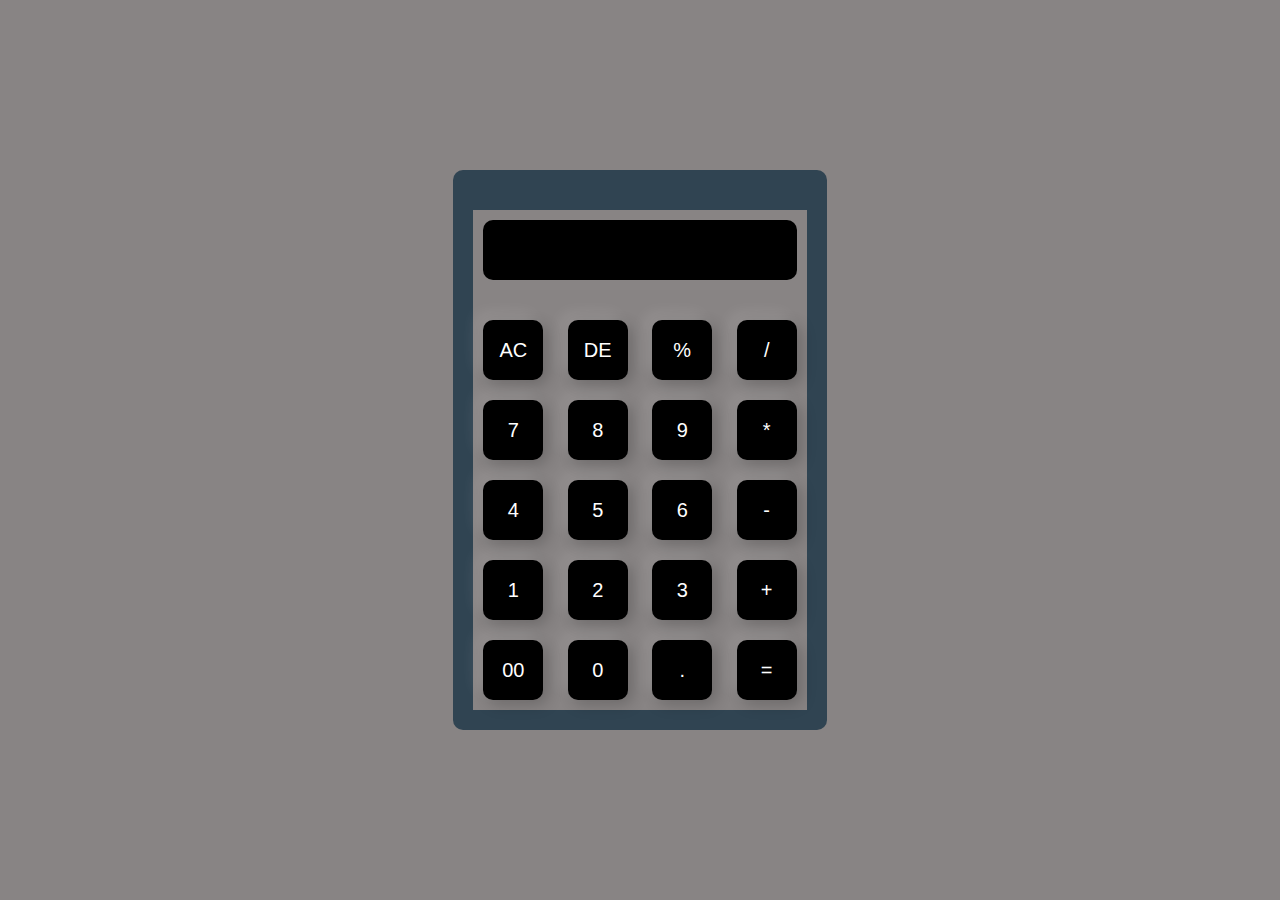
<file: calci/index.html>
<!DOCTYPE html>
<html lang="en">
<head>
    <meta charset="UTF-8">
    <meta http-equiv="X-UA-Compatible" content="IE=edge">
    <meta name="viewport" content="width=device-width, initial-scale=1.0">
    <title>Document</title>
    <link rel="stylesheet" href="index.css">
</head>
<body>
    <div class="container">
        <div class="calculator">
            <form>
                <div class="display">
                    <input type="text" name="display">
                </div>
                <div class="button1">
                    <div>
                        <input type="button" value="AC" onclick="display.value = '' " >
                        <input type="button" value="DE" onclick="display.value = display.value.toString().slice(0,-1)" >
                        <input type="button" value="%" onclick="display.value += '%' " >
                        <input type="button" value="/" onclick="display.value += '/' " >
                    </div>
                    <div>
                        <input type="button" value="7" onclick="display.value += '7' "> <!--it is used to display 7 for multiple times in text box -->
                        <input type="button" value="8" onclick="display.value += '8' ">
                        <input type="button" value="9" onclick="display.value += '9' ">
                        <input type="button" value="*" onclick="display.value += '*' ">
                    </div>
                    <div>
                        <input type="button" value="4" onclick="display.value += '4' ">
                        <input type="button" value="5" onclick="display.value += '5' ">
                        <input type="button" value="6" onclick="display.value += '6' ">
                        <input type="button" value="-" onclick="display.value += '-' ">
                    </div>
                    <div>
                        <input type="button" value="1" onclick="display.value += '1' ">
                        <input type="button" value="2" onclick="display.value += '2' ">
                        <input type="button" value="3" onclick="display.value += '3' ">
                        <input type="button" value="+" onclick="display.value += '+' ">
                    </div>
                    <div>
                        <input type="button" value="00" onclick="display.value += '00' ">
                        <input type="button" value="0" onclick="display.value += '0' ">
                        <input type="button" value="." onclick="display.value += '.' ">
                        <input type="button" value="=" onclick="display.value = eval(display.value)" class="equal">
                    </div>
                </div>
                
            </form>
        </div>
    </div>
</body>
</html>
</file>
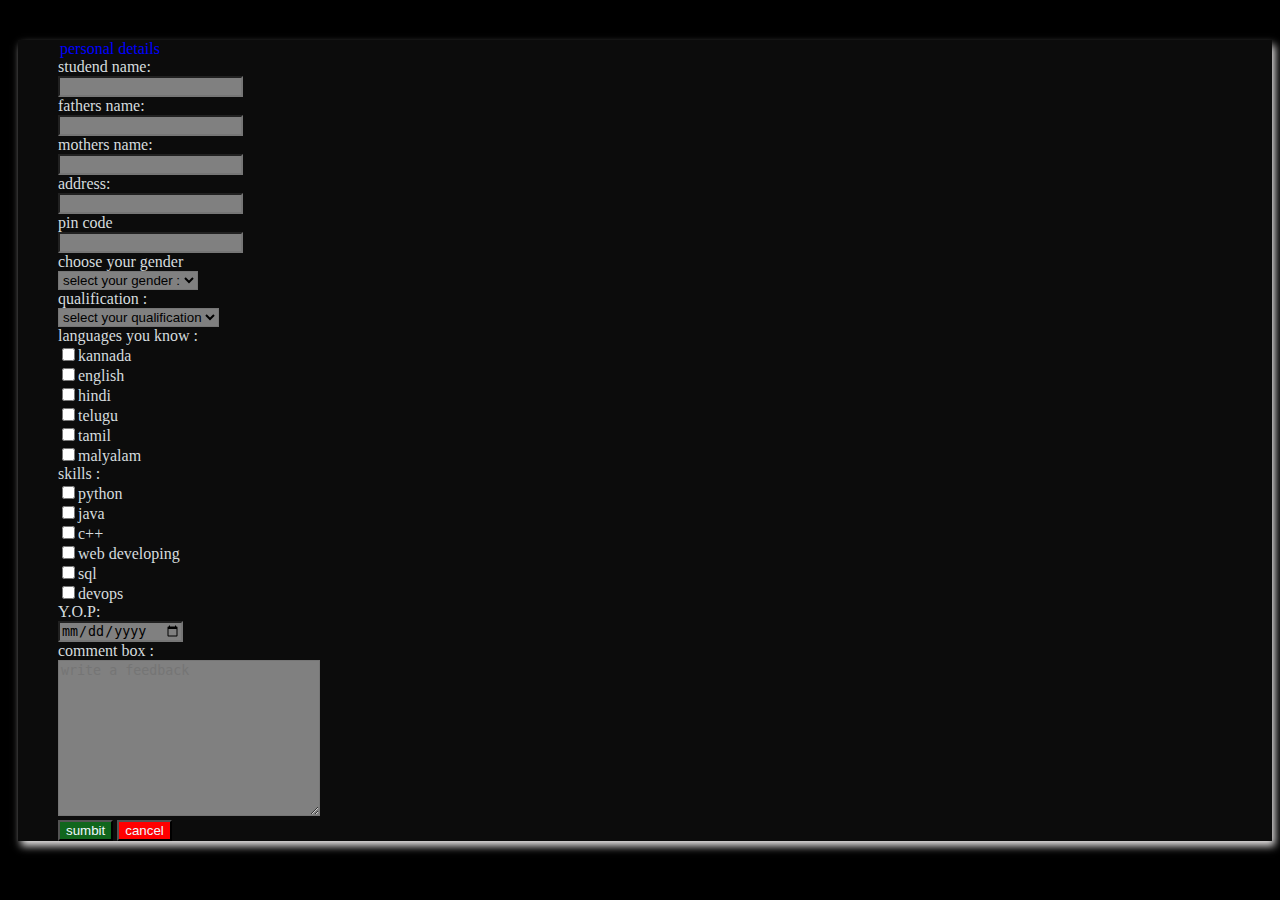
<file: surveyform/index.html>
<!DOCTYPE html>
<html lang="en">
<head>
    <meta charset="UTF-8">
    <meta http-equiv="X-UA-Compatible" content="IE=edge">
    <meta name="viewport" content="width=device-width, initial-scale=1.0">
    <title>Document</title>
<style>
    form{
        margin: 40px;

    }
    .container{
        background: rgb(12, 12, 12);
        margin-left: 10px;
        box-shadow: 3px 5px 8px rgb(230, 228, 228);
        display: block;
    }
</style>
</head>
<body bgcolor="black" >
    <div class="container">
      <form action="table.html" style="color: rgb(214, 220, 223);" >
        <!-- <fieldset > -->
            <legend style="color: blue;">personal details</legend>
            <label for="text" >studend name: </label><br><input style="background-color: grey;" type="text" ><br>
            <label for="text">fathers name:  </label><br><input style="background-color: grey;" type="text"><br>
            <label for="text">mothers name:</label><br><input style="background-color: grey;" type="text"><br>
            <label for="text">address: </label><br><input style="background-color: grey;" type="text"><br>
            <label for="pincode">pin code</label><br><input style="background-color: grey;" type="pincode"><br>
            <label for="">choose your gender</label><br>
            <select name="" id=""  style="background-color: grey;">
                <option value="" hidden>select your gender :</option><br>
                <option value="">male</option>
                <option value="">female</option>
                <option value="">other</option>
            </select><br>
            <label for="">qualification :</label><br>
             <select name="" id="" style="background-color: grey;">
                <option value="" hidden>select your qualification</option><br>
                <option value="" >B.E</option>
                <option value="">B.Com</option>
                <option value="">BCA</option>
                <option value="">BCS</option>
                <option value="">B.A</option>
             </select><br>
             <label for="">languages you know :</label><br>
             <input type="checkbox"><label for="">kannada</label><br>
             <input type="checkbox"><label for="">english</label><br>
             <input type="checkbox"><label for="">hindi</label><br>
             <input type="checkbox"><label for="">telugu</label><br>
             <input type="checkbox"><label for="">tamil</label><br>
             <input type="checkbox"><label for="">malyalam</label><br>
             <label for="">skills :</label><br>
             <input type="checkbox"><label for="">python</label><br>
             <input type="checkbox"><label for="">java</label><br>
             <input type="checkbox"><label for="">c++</label><br>
             <input type="checkbox"><label for="">web developing</label><br>
             <input type="checkbox"><label for="">sql</label><br>
             <input type="checkbox"><label for="">devops</label><br>
             <label for="date">Y.O.P:</label><br><input style="background-color: grey;" type="date"><br>
             <label for="" >comment box :</label><br>
             <textarea name="" style="background-color: grey;" id="" cols="30" rows="10" placeholder="write a feedback" ></textarea><br>
             <input type="submit" value="sumbit" style="background-color: rgb(17, 102, 29); color: aliceblue;">  <input type="reset" value="cancel" style="background-color: red; color: aliceblue;">

        </fieldset>
    </form>  
    </div>
</body>
</html>
</file>
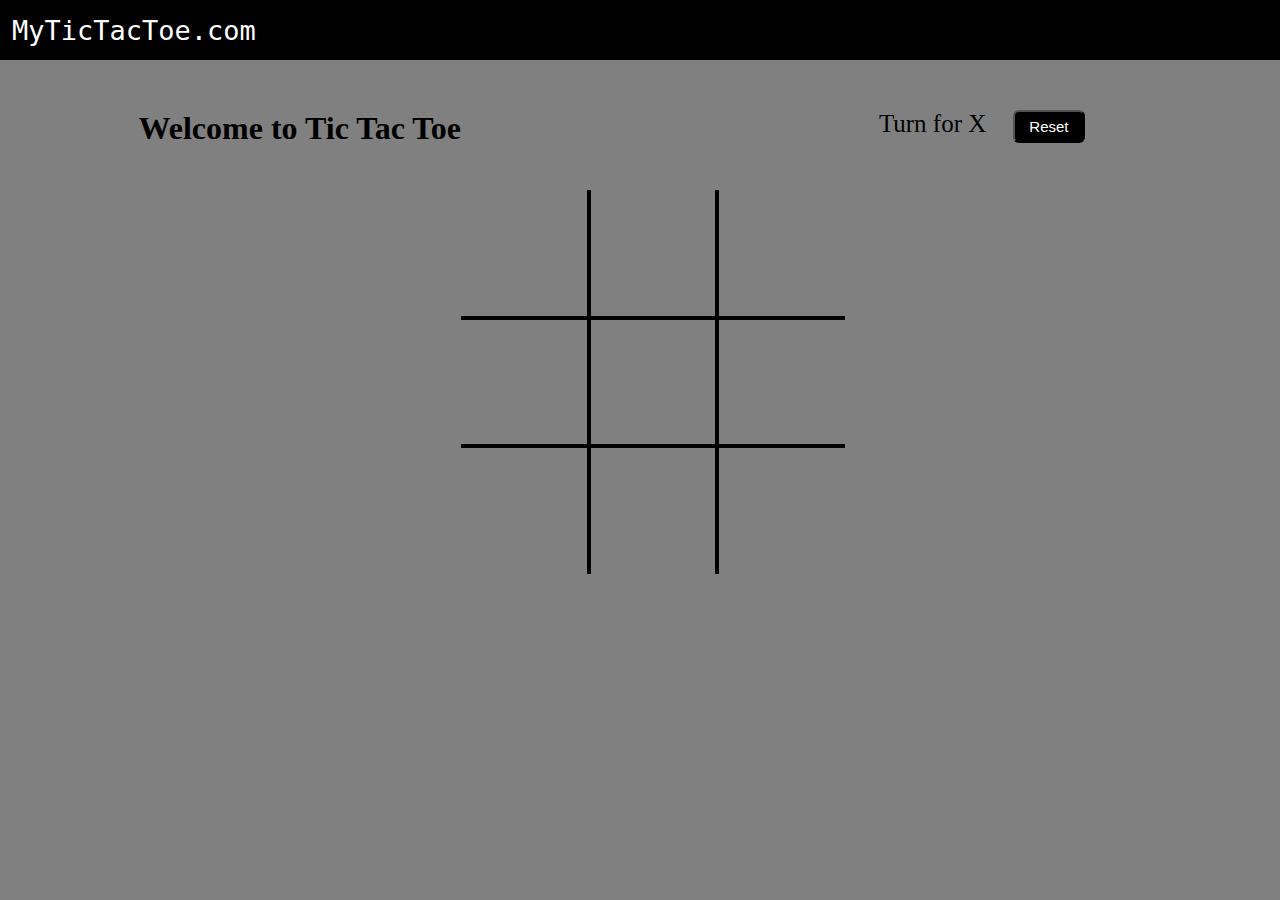
<file: tictactoe/index.html>
<!DOCTYPE html>
<html lang="en">
<head>
    <meta charset="UTF-8">
    <meta http-equiv="X-UA-Compatible" content="IE=edge">
    <meta name="viewport" content="width=device-width, initial-scale=1.0">
    <title>Tic Tac Toe</title>
    <link rel="stylesheet" href="style.css">
</head>
<body>
    <nav>
        <ul>
            <li>MyTicTacToe.com</li>
        </ul>
    </nav>
    <div class="gamecontainer">
        <h1>Welcome to Tic Tac Toe</h1>
        <!-- <div class="line"></div> -->
        <div class="container">
            <div class="box bt-0 bl-0"><span class="boxtext"></span></div>
            <div class="box bt-0" ><span class="boxtext"></span></div>
            <div class="box bt-0 br-0"><span class="boxtext"></span></div>
            <div class="box bl-0"><span class="boxtext"></span></div>
            <div class="box"><span class="boxtext"></span></div>
            <div class="box br-0"><span class="boxtext"></span></div>
            <div class="box bl-0 bb-0"><span class="boxtext"></span></div>
            <div class="box bb-0"><span class="boxtext"></span></div>
            <div class="box br-0 bb-0"><span class="boxtext"></span></div>
        </div>
        <div class="gameinfo">
            <!-- <h1>Welcome to Tic Tac Toe</h1> -->
            <div>
                <span class="info">Turn for X</span>
                <button id="reset">Reset</button>
            </div>
            <div class="imgbox">
                <img src="media/You’re A Winner Trophy.gif" alt="">
            </div>
        </div>
    </div>
    <script src="script.js"></script>
</body>
</html>
</file>
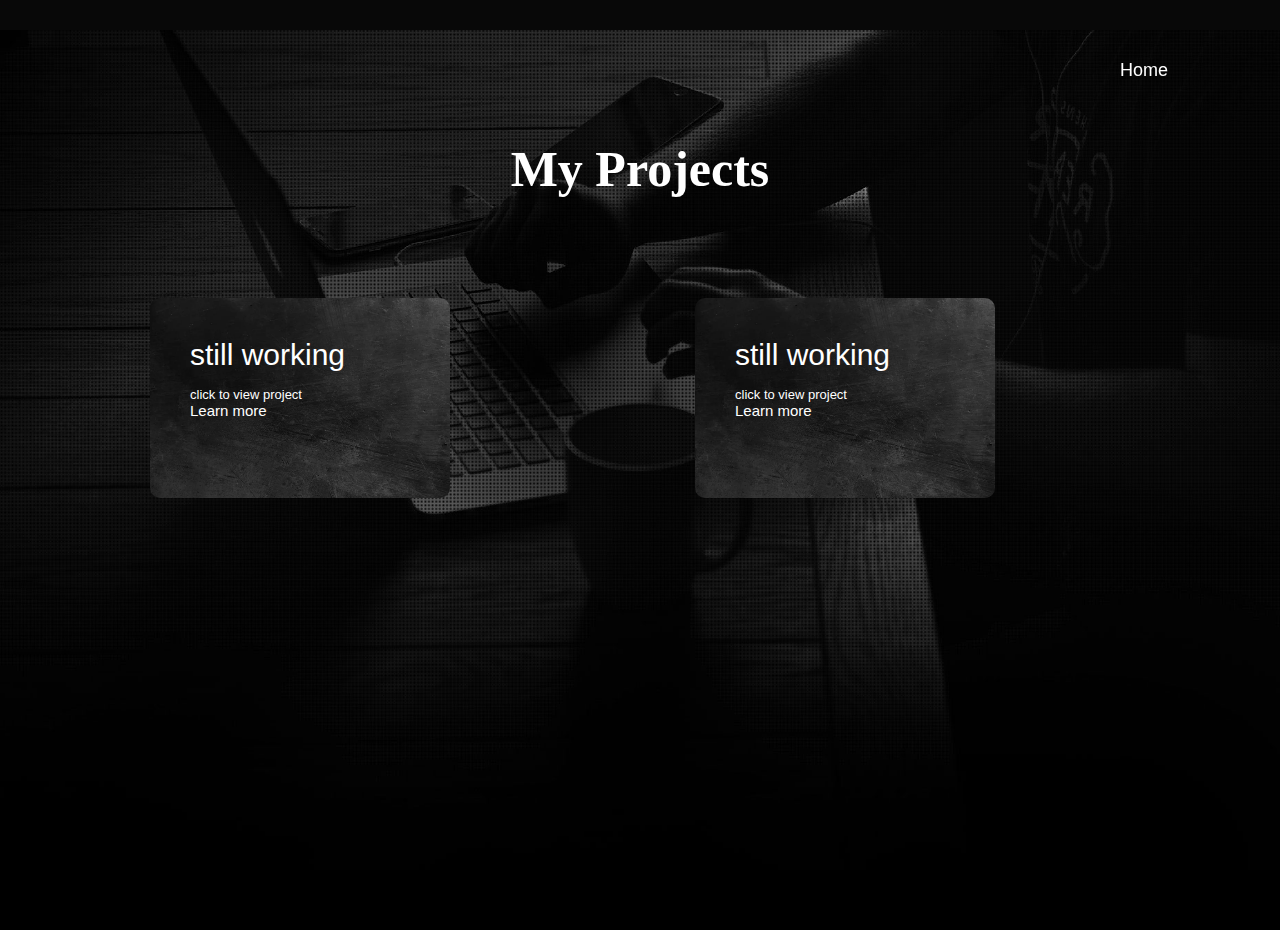
<file: portfolio11/django.html>
<!DOCTYPE html>
<html lang="en">
<head>
    <meta charset="UTF-8">
    <meta http-equiv="X-UA-Compatible" content="IE=edge">
    <meta name="viewport" content="width=device-width, initial-scale=1.0">
    <title>Document</title>
</head>
<body>
    <!DOCTYPE html>
<html lang="en">
<head>
    <meta charset="UTF-8">
    <meta http-equiv="X-UA-Compatible" content="IE=edge">
    <meta name="viewport" content="width=device-width, initial-scale=1.0">
    <title>Document</title>
    <link rel="stylesheet" href="django.css">
</head>
<body>
    <div id="menu">
        <nav>
            <ul>
                <li><a href="index.html">Home</a></li>
            </ul>
        </nav>
    </div>
    <div id="projects">
        <div class="container">
            <h1 class="sub-title" align=center>My Projects</h1>
            <div class="projects-list">
                    <div>
                        <h2>still working</h2>
                        <p>click to view project</p>
                        <a href="">Learn more</a>
                    </div>
                    <div>
                        <h2>still working</h2>
                        <p>click to view project</p>
                        <a href="">Learn more</a>
                    </div>
                
            </div>
        </div>
    </div>
</body>
</html>
</body>
</html>
</file>
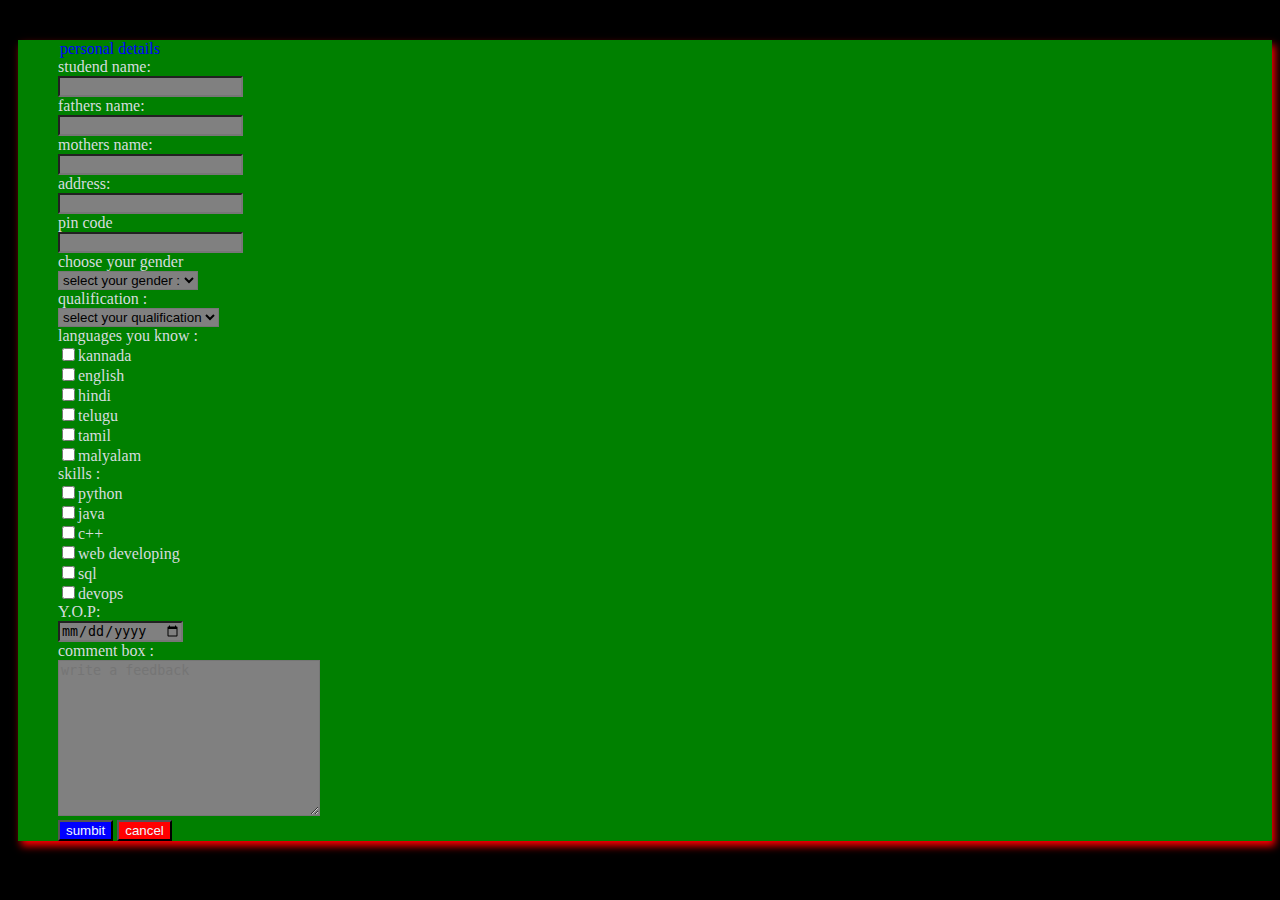
<file: survey form/forms1.html>
<!DOCTYPE html>
<html lang="en">
<head>
    <meta charset="UTF-8">
    <meta http-equiv="X-UA-Compatible" content="IE=edge">
    <meta name="viewport" content="width=device-width, initial-scale=1.0">
    <title>Document</title>
<style>
    form{
        margin: 40px;

    }
    .container{
        background: green;
        margin-left: 10px;
        box-shadow: 3px 5px 8px red;
        display: block;
    }
</style>
</head>
<body bgcolor="black" >
    <div class="container">
      <form action="table.html" style="color: rgb(214, 220, 223);" >
        <!-- <fieldset > -->
            <legend style="color: blue;">personal details</legend>
            <label for="text" >studend name: </label><br><input style="background-color: grey;" type="text" ><br>
            <label for="text">fathers name:  </label><br><input style="background-color: grey;" type="text"><br>
            <label for="text">mothers name:</label><br><input style="background-color: grey;" type="text"><br>
            <label for="text">address: </label><br><input style="background-color: grey;" type="text"><br>
            <label for="pincode">pin code</label><br><input style="background-color: grey;" type="pincode"><br>
            <label for="">choose your gender</label><br>
            <select name="" id=""  style="background-color: grey;">
                <option value="" hidden>select your gender :</option><br>
                <option value="">male</option>
                <option value="">female</option>
                <option value="">other</option>
            </select><br>
            <label for="">qualification :</label><br>
             <select name="" id="" style="background-color: grey;">
                <option value="" hidden>select your qualification</option><br>
                <option value="" >B.E</option>
                <option value="">B.Com</option>
                <option value="">BCA</option>
                <option value="">BCS</option>
                <option value="">B.A</option>
             </select><br>
             <label for="">languages you know :</label><br>
             <input type="checkbox"><label for="">kannada</label><br>
             <input type="checkbox"><label for="">english</label><br>
             <input type="checkbox"><label for="">hindi</label><br>
             <input type="checkbox"><label for="">telugu</label><br>
             <input type="checkbox"><label for="">tamil</label><br>
             <input type="checkbox"><label for="">malyalam</label><br>
             <label for="">skills :</label><br>
             <input type="checkbox"><label for="">python</label><br>
             <input type="checkbox"><label for="">java</label><br>
             <input type="checkbox"><label for="">c++</label><br>
             <input type="checkbox"><label for="">web developing</label><br>
             <input type="checkbox"><label for="">sql</label><br>
             <input type="checkbox"><label for="">devops</label><br>
             <label for="date">Y.O.P:</label><br><input style="background-color: grey;" type="date"><br>
             <label for="" >comment box :</label><br>
             <textarea name="" style="background-color: grey;" id="" cols="30" rows="10" placeholder="write a feedback" ></textarea><br>
             <input type="submit" value="sumbit" style="background-color: blue; color: aliceblue;">  <input type="reset" value="cancel" style="background-color: red; color: aliceblue;">

        </fieldset>
    </form>  
    </div>
</body>
</html>
</file>
<file: calci/index.css>
*{
    margin: 0;
    padding: 0;
    font-family: 'Poppins',sans-serif;
    box-sizing: border-box;
    background: rgb(136, 132, 132);
}
.container{
    width: 100%;
    height: 100vh;
    color: #e3f9ff;
    display: flex;            /*   \                                           */
    align-items: center;      /*   --> to display conntent in middle of page   */
    justify-content: center;  /*   /                                           */
}

.calculator{
    background: #304452;
    padding: 20px;
    border-radius: 10px;
}

.calculator form input{
    border: 0;
    outline: 0;
    width: 60px;
    height: 60px;
    border-radius: 10px;
    box-shadow: -8px -8px 15px rgb(255,255,255,0.1), 5px 5px 15px rgb(0,0,0,0.2);
    background: transparent;
    font-size: 20px;
    color: #fff;
    cursor: pointer;
    margin: 10px;
}

form .display{
    display: flex;
    justify-content:flex-end; /* to display the text box at right side */
    margin: 20px 0px; /* 20px for top and bottom of the text box and 0 for left and right */ 
}

form .display input{
    text-align: right;  /* the txt what we enter will be strart from right side*/
    flex: 1;
    font-size: 45px;
    box-shadow: none;
    background: black;
    padding-right: 10px;
}
form input .equal{
    width: 145px;
}

form input .operator{
    color: #ff334e;
}
form .button1 input{
    background: black;
}
</file>
<file: tictactoe/style.css>
*{
    margin: 0;
    padding: 0;
    background: gray;
}

nav{
    background: black;
    color: white;
    padding: 0px 12px;
    height: 60px;
    font-size: 27px;
    display: flex;
    align-items: center;
    font-family:monospace;
}
nav ul li{
    list-style-type: none;
    background: black;
}
.gamecontainer h1{
    /* display:inline-flex; */
    height: 50px;
}
.gamecontainer{
    /* background-color: blue; */
    display: flex;
    justify-content: center;
    margin-top: 50px;
}
.container{
    display: grid;
    grid-template-rows: repeat(3,10vw);
    grid-template-columns: repeat(3,10vw);
    font-family: fantasy;
    position: relative;
    margin-top: 80px;
    margin-left: ;
}
.box{
    border: 2px solid black;
    font-size: 8vw;
    cursor: pointer;
    display: flex;
    justify-content: center;
    align-items: center;
}
.box:hover{
    background-color: rgb(123, 123, 177);
}
.info {
    font-size: 25px;
}
.gameinfo{
    padding: 0 34px;
    font-family: cursive;
}

.gameinfo h1{
    font-size: 2.5rem;
}
.imgbox img{
    margin-top: 10px;
    width: 0;
    transition: width 1s ease-in-out;
}
.br-0{
    border-right: 0;
}
.bl-0{
    border-left: 0;
}
.bt-0{
    border-top: 0;
}
.bb-0{
    border-bottom: 0;
}
#reset{
    margin:0 23px ;
    padding:6px 14px ;
    background: black;
    border-radius: 6px;
    cursor: pointer;
    font-size: 15px;
    color: white;
}
.line{
    background-color:black ;
    width: 30vw;
    height: 3px;
    position: absolute;
}
@media screen and (max-width: 950px)
{
    .gamecontainer{
        flex-wrap: wrap;
    }
    .gameinfo{
        margin-top: 34px;
    }
    .gameinfo h1{
        font-size: 1.8rem;
    }
    .container{
        display: grid;
        grid-template-rows: repeat(3,20vw);
        grid-template-columns: repeat(3,20vw);
        
    }
}
</file>
<file: portfolio11/django.css>
*{
    margin: 0;
    padding: 0;
    font-family: 'poppins',sans-serif;
    box-sizing: border-box;
}
html{
    scroll-behavior: smooth;
}
body{
    background: #080808;
    color: #fff;
}

nav{
    display: flex;
    align-items: center;
    justify-content: space-between;
    flex-wrap: wrap;
    position: fixed;
}
nav ul{
    margin-left: 1100px;
}
nav ul li:hover{
    text-shadow: 1px 0px 2px;
    text-shadow: grey;
}
.logo{
    width: 140px;
    margin: 20px 20px;
}
nav ul li{
    display: inline-block;
    list-style: none;
    margin: 30px 20px;
}
nav ul li a{
    color: white;
    text-decoration: none;
    font-size: 18px;
    position: relative;
}
nav ul li a::after{
    content: '';
    width: 0;
    height: 3px;
    background: #ff004f;
    position: absolute;
    left: 0;
    bottom: -6px;
    transition: 0.5s;
}
nav ul li a:hover::after{
    width: 100%;
}


/* -----------------------------------project--------------------------- */
#projects{
    padding: 30px 0;
    margin-top: 30px;
    
}
#projects h1{
    margin-top: 80px;
}
#projects{
    width: 100%;
    height: 100vh;
    background-image: url(images/contact-us-background.jpg);
    background-size: cover;
    background-position: center;
}
.sub-title{
    color: white;
    font-size: 50px;
    font-family: serif;
}

.projects-list{
    display: grid;
    grid-template-columns: repeat(auto-fit, minmax(250px, 1fr));
    grid-gap: 10px;
    margin-top: 50px;
    padding: 50px;
    border-radius: 30px;
    position: relative;
    overflow: hidden;
    margin-left: 100px;

}

.projects-list div{
    
    background-image: url(images/Freebie-DarkGrungeTextures-Preview-02.webp);
    padding: 40px;
    font-size: 13px;
    font-weight: 300;
    border-radius: 10px;
    transition: background 0.5s,transform 0,5s;
    background-size: cover;
    background-position: center;
    height: 200px;
    width: 300px;
}
.projects-list div i{
    font-size: 50px;
    margin-bottom: 30px;
} 
.projects-list div h2{
    font-size: 30px;
    font-weight: 500;
    margin-bottom: 15px;
    color: white;
}
.projects-list div a{
    text-decoration: none;
    color: white;
    font-size: 15px;
    margin-top: 20px;
}
.projects-list div:hover{
    /* background: rgb(101, 101, 165); */
    transform: translateY(-10px);
    box-shadow: 10px 10px 10px rgb(238, 241, 238);
}
</file>
